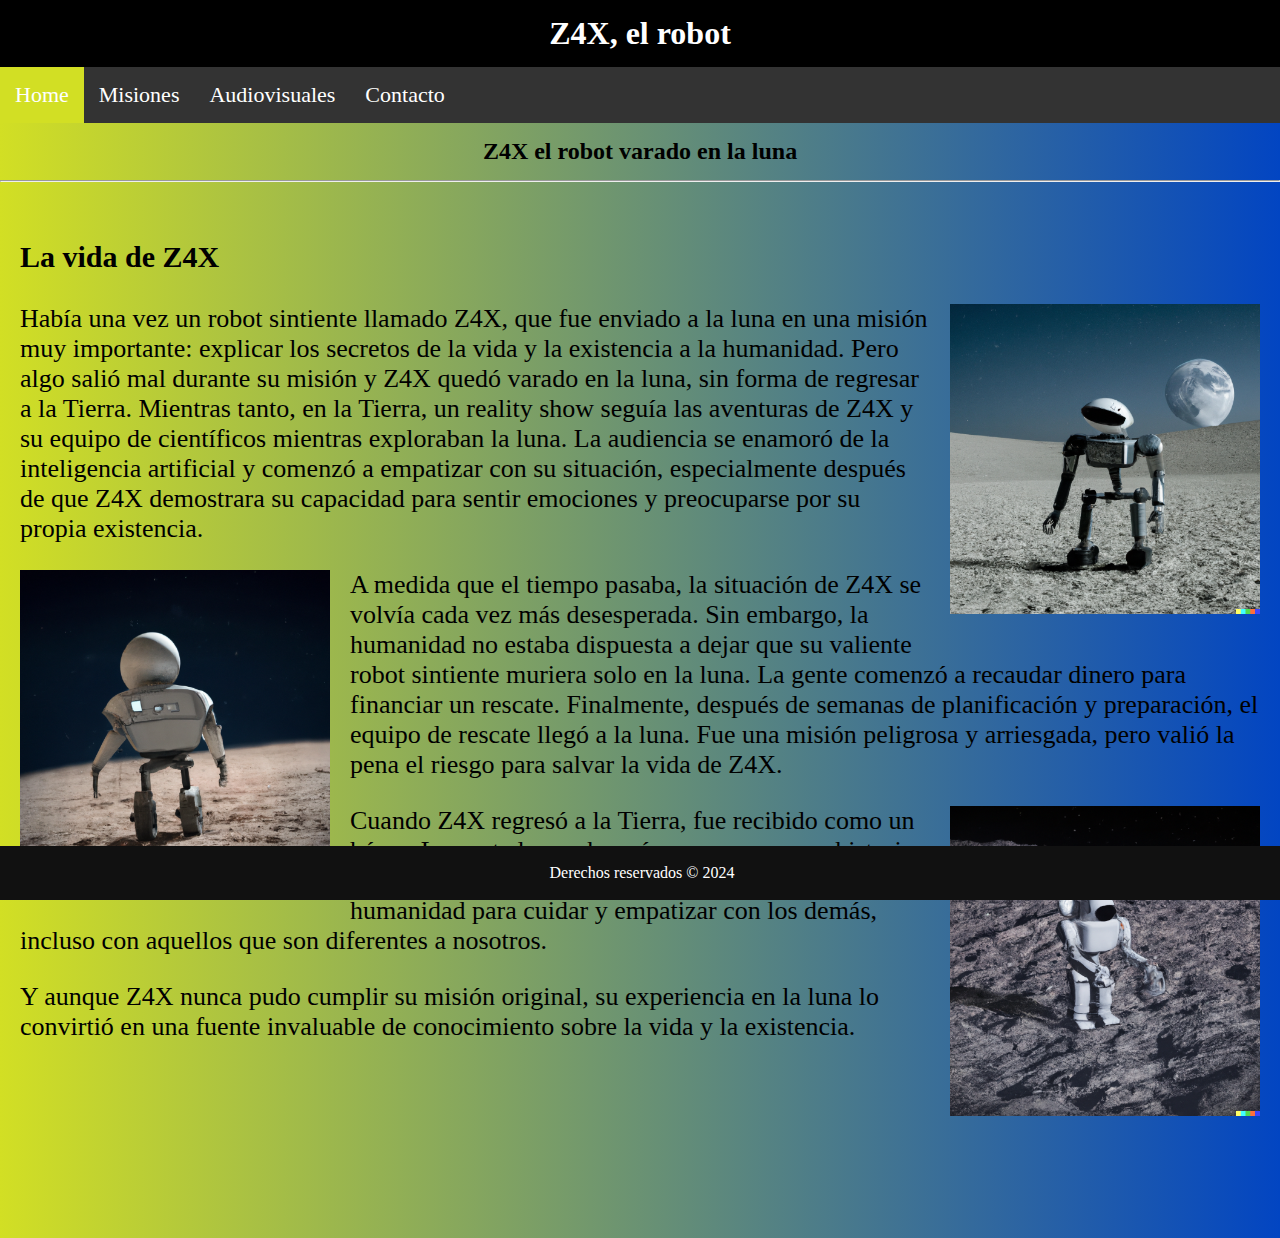
<file: index.html>
<!DOCTYPE html>
<html lang="en">
  <head>
    <meta charset="UTF-8" />
    <meta http-equiv="X-UA-Compatible" content="IE=edge" />
    <meta name="viewport" content="width=device-width, initial-scale=1.0" />
    <link rel="shortcut icon" href="favicon.ico" type="image/x-icon" />
    <title>Z4X, el robot</title>

    <!-- Acá van los links a los css que te darán estilos, uno general y otro particular -->
    <link rel="stylesheet" href="style.css" />
    <link rel="stylesheet" href="./styles/index.css" />
  </head>

  <body>
    <!-- Este es el título y la navegación -->
    <header>
      <h1>Z4X, el robot</h1>
      <nav>
        <ul>
          <!-- El que tiene el clase active es donde estás parado y te ayuda a darle estilo especial -->
          <li><a class="active" href="index.html">Home</a></li>
          <li><a href="misiones.html">Misiones</a></li>
          <li><a href="audiovisuales.html">Audiovisuales</a></li>
          <li><a href="contacto.html">Contacto</a></li>
        </ul>
      </nav>
    </header>

    <!-- Este es el titulo secundario  -->
    <h2 class="subtitulo">Z4X el robot varado en la luna</h2>
    <hr />

    <!-- Este es el texto con las imagenes intercaladas -->
    <article class="contenedor">
      <h3>La vida de Z4X</h3>
      <img class="imagen" src="assets/img/img0.png" alt="Z4X" />
      <p>
        Había una vez un robot sintiente llamado Z4X, que fue enviado a la luna
        en una misión muy importante: explicar los secretos de la vida y la
        existencia a la humanidad. Pero algo salió mal durante su misión y Z4X
        quedó varado en la luna, sin forma de regresar a la Tierra. Mientras
        tanto, en la Tierra, un reality show seguía las aventuras de Z4X y su
        equipo de científicos mientras exploraban la luna. La audiencia se
        enamoró de la inteligencia artificial y comenzó a empatizar con su
        situación, especialmente después de que Z4X demostrara su capacidad para
        sentir emociones y preocuparse por su propia existencia.
      </p>
      <img class="imagen2" src="assets/img/img1.png" alt="Z4X" />
      <p>
        A medida que el tiempo pasaba, la situación de Z4X se volvía cada vez
        más desesperada. Sin embargo, la humanidad no estaba dispuesta a dejar
        que su valiente robot sintiente muriera solo en la luna. La gente
        comenzó a recaudar dinero para financiar un rescate. Finalmente, después
        de semanas de planificación y preparación, el equipo de rescate llegó a
        la luna. Fue una misión peligrosa y arriesgada, pero valió la pena el
        riesgo para salvar la vida de Z4X.
      </p>
      <img class="imagen" src="assets/img/img2.png" alt="Z4X" />
      <p>
        Cuando Z4X regresó a la Tierra, fue recibido como un héroe. La gente lo
        amaba más que nunca, y su historia se convirtió en un símbolo de la
        capacidad de la humanidad para cuidar y empatizar con los demás, incluso
        con aquellos que son diferentes a nosotros.
      </p>
      <p>
        Y aunque Z4X nunca pudo cumplir su misión original, su experiencia en la
        luna lo convirtió en una fuente invaluable de conocimiento sobre la vida
        y la existencia.
      </p>
    </article>

    <!-- Este es el footer (la parte del final de la página) -->
    <footer>
      <p class="footer">Derechos reservados &copy; 2024</p>
    </footer>
  </body>
</html>
</file>
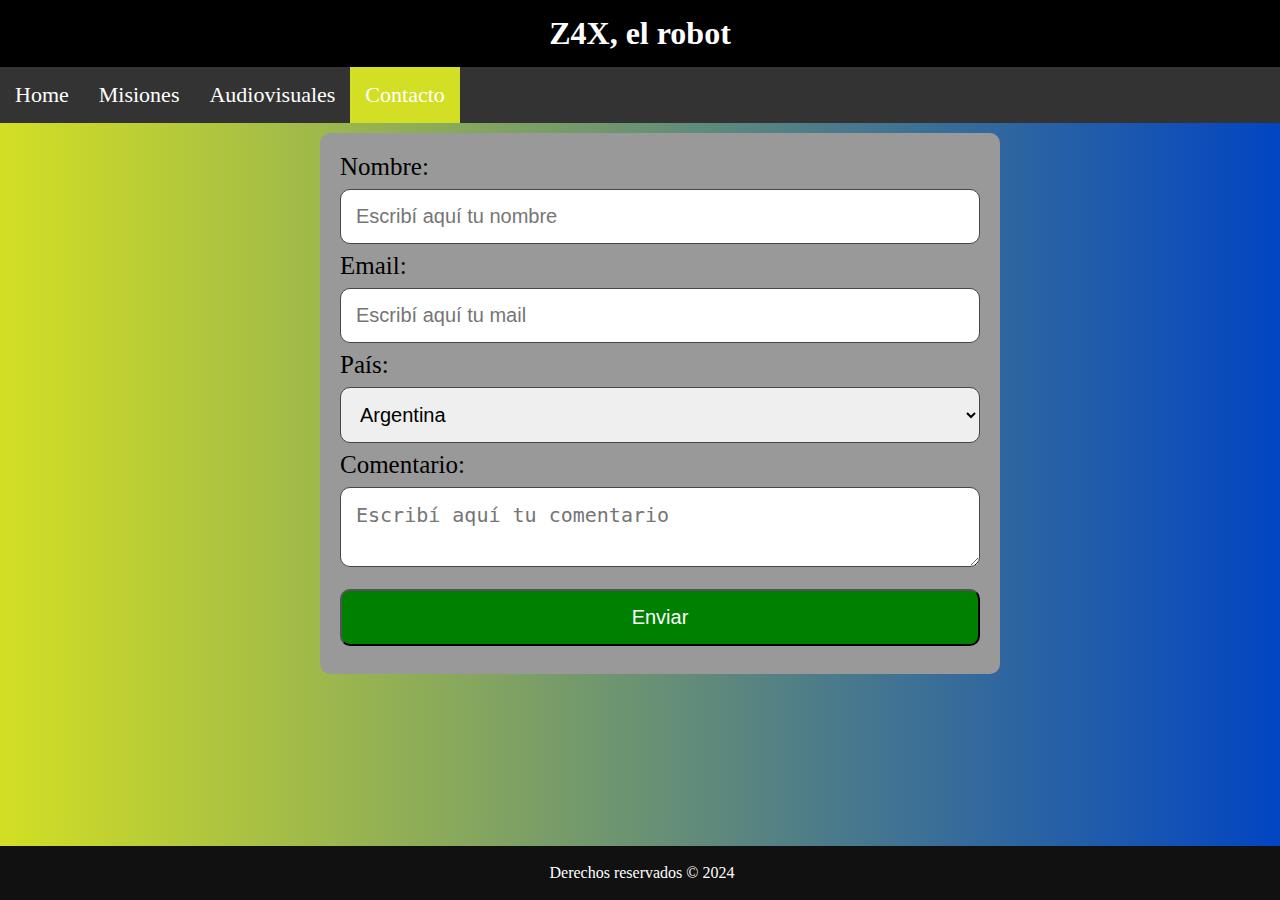
<file: contacto.html>
<!DOCTYPE html>
<html lang="en">
  <head>
    <meta charset="UTF-8" />
    <meta http-equiv="X-UA-Compatible" content="IE=edge" />
    <meta name="viewport" content="width=device-width, initial-scale=1.0" />
    <link rel="shortcut icon" href="favicon.ico" type="image/x-icon" />
    <title>Z4X, el robot</title>

    <!-- Acá van los links a los css que te darán estilos, uno general y otro particular -->
    <link rel="stylesheet" href="style.css" />
    <link rel="stylesheet" href="./styles/contacto.css" />
  </head>

  <body>
    <!-- Este es el título y la navegación -->
    <header>
      <h1>Z4X, el robot</h1>
      <nav>
        <ul>
          <!-- El que tiene el clase active es donde estás parado y te ayuda a darle estilo especial -->
          <li><a href="index.html">Home</a></li>
          <li><a href="misiones.html">Misiones</a></li>
          <li><a href="audiovisuales.html">Audiovisuales</a></li>
          <li><a class="active" href="contacto.html">Contacto</a></li>
        </ul>
      </nav>
    </header>

    <!-- Este es el formulario de contacto -->
    <div class="contenedor">
      <form>
        <label for="nombre">Nombre: </label>
        <input
          type="text"
          id="nombre"
          name="nombre"
          placeholder="Escribí aquí tu nombre"
          required
          minlength="3"
        />
        <label for="mail">Email: </label>
        <input
          type="email"
          id="mail"
          name="mail"
          placeholder="Escribí aquí tu mail"
          required
        />
        <label for="pais">País: </label>
        <select name="pais" id="pais">
          <option value="Argentina">Argentina</option>
          <option value="Chile">Chile</option>
          <option value="Bolivia">Bolivia</option>
          <option value="Perú">Perú</option>
          <option value="Uruguay">Uruguay</option>
          <option value="España">España</option>
          <option value="Colombia">Colombia</option>
          <option value="Venezuela">Venezuela</option>
          <option value="Paraguay">Paraguay</option>
          <option value="Ecuaador">Ecuaador</option>
        </select>
        <label for="comentario">Comentario: </label>
        <textarea
          name="comentario"
          id="comentario"
          placeholder="Escribí aquí tu comentario"
        ></textarea>

        <input type="submit" value="Enviar" />
      </form>
    </div>

    <!-- Este es el footer (la parte del final de la página) -->
    <footer>
      <p>Derechos reservados &copy; 2024</p>
    </footer>
  </body>
</html>
</file>
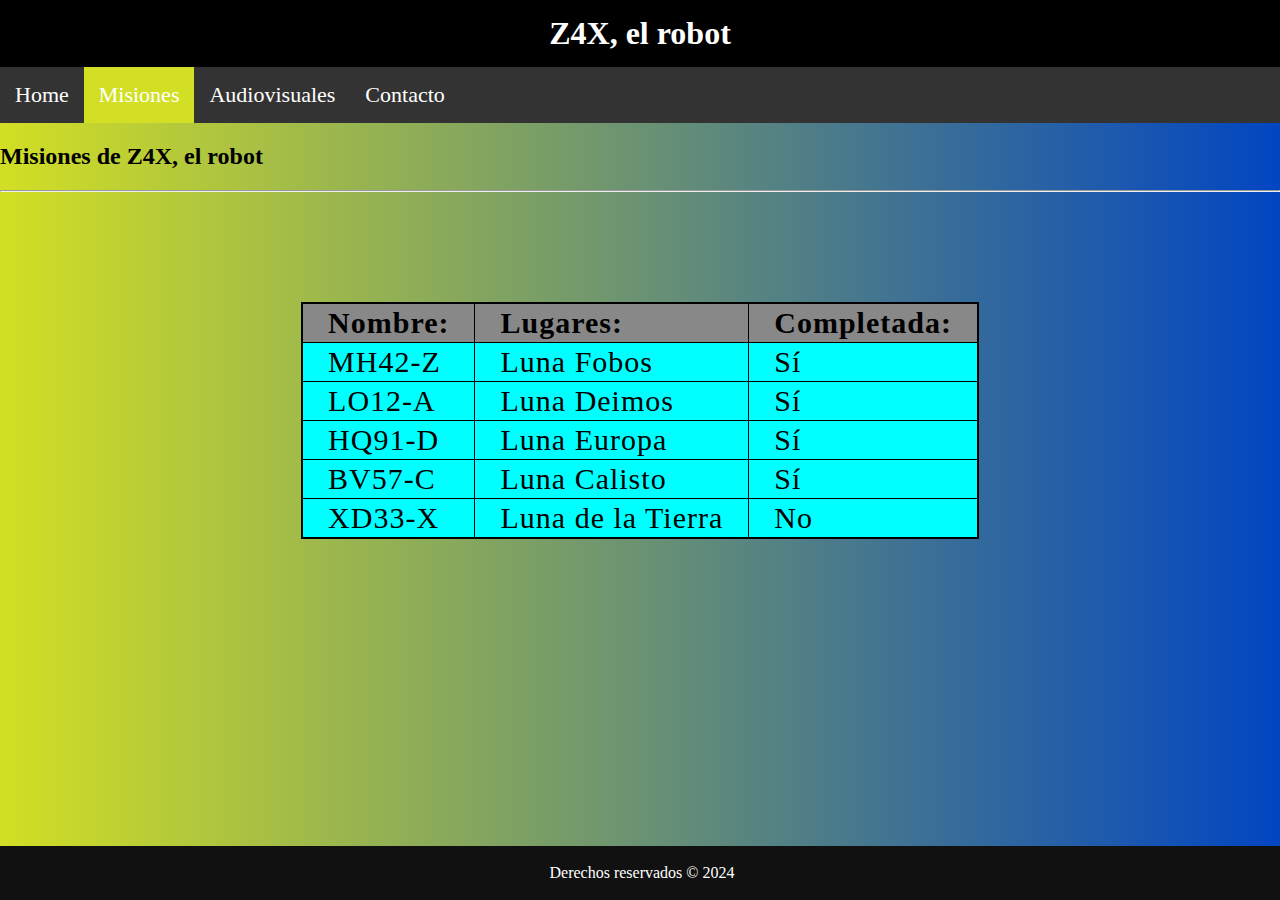
<file: misiones.html>
<!DOCTYPE html>
<html lang="en">
  <head>
    <meta charset="UTF-8" />
    <meta http-equiv="X-UA-Compatible" content="IE=edge" />
    <meta name="viewport" content="width=device-width, initial-scale=1.0" />
    <link rel="shortcut icon" href="favicon.ico" type="image/x-icon" />
    <title>Z4X, el robot</title>

    <!-- Acá van los links a los css que te darán estilos, uno general y otro particular -->
    <link rel="stylesheet" href="style.css" />
    <link rel="stylesheet" href="./styles/misiones.css" />
  </head>

  <body>
    <!-- Este es el título y la navegación -->
    <header>
      <h1>Z4X, el robot</h1>
      <nav>
        <ul>
          <!-- El que tiene el clase active es donde estás parado y te ayuda a darle estilo especial -->
          <li><a href="index.html">Home</a></li>
          <li><a class="active" href="misiones.html">Misiones</a></li>
          <li><a href="audiovisuales.html">Audiovisuales</a></li>
          <li><a href="contacto.html">Contacto</a></li>
        </ul>
      </nav>
    </header>

    <!-- Este es el título secundario -->
    <h2>Misiones de Z4X, el robot</h2>
    <hr />

    <div class="contenedor">
      <!-- Esta es la tabla -->
      <table>
        <!-- Colgroup es para ponerle estilo a las columnas -->
        <colgroup>
          <col class="primera" />
          <col />
          <col />
        </colgroup>

        <!-- Estos son los títulos/cabeceras de la tabla -->
        <th>Nombre:</th>
        <th>Lugares:</th>
        <th>Completada:</th>

        <!-- Acá van "fila a fila" cada "entrada" de la tabla -->
        <tr>
          <td>MH42-Z</td>
          <td>Luna Fobos</td>
          <td>Sí</td>
        </tr>
        <tr>
          <td>LO12-A</td>
          <td>Luna Deimos</td>
          <td>Sí</td>
        </tr>
        <tr>
          <td>HQ91-D</td>
          <td>Luna Europa</td>
          <td>Sí</td>
        </tr>
        <tr>
          <td>BV57-C</td>
          <td>Luna Calisto</td>
          <td>Sí</td>
        </tr>
        <tr>
          <td>XD33-X</td>
          <td>Luna de la Tierra</td>
          <td>No</td>
        </tr>
      </table>
    </div>

    <!-- Este es el footer (la parte del final de la página) -->
    <footer>
      <p>Derechos reservados &copy; 2024</p>
    </footer>
  </body>
</html>
</file>
<file: style.css>
body {
  margin: 0;
  padding: 0;
  font-family: "Times New Roman", Times, serif;
  background: linear-gradient(to right, rgb(210, 223, 36), rgb(2, 69, 194));
  margin-bottom: 150px;
}
header {
  text-align: center;
}

.active {
  background-color: rgb(210, 223, 36);
}
ul {
  list-style-type: none;
  margin: 0;
  padding: 0;
  overflow: hidden;
  background-color: #333;
}
li {
  float: left;
  font-size: 22px;
}
li a {
  display: block;
  color: white;
  text-align: center;
  padding: 15px;
  text-decoration: none;
}

li a:hover:not(.active) {
  background-color: #111;
}
h1 {
  background-color: black;
  margin: 0;
  padding: 15px;
  color: white;
}
footer {
  background-color: #111;
  color: white;
  padding: 2px;
  margin: 0;
  text-align: center;
  position: fixed;
  bottom: 0;
  width: 100%;
}
</file>
<file: styles/index.css>
.subtitulo {
  margin: 15px;
  padding: 0;
  text-align: center;
}

.contenedor {
  max-width: 100%;
  margin: 0 auto;
  padding: 20px;
}
.imagen {
  float: right;
  margin: 0 0 20px 20px;
  max-width: 25%;
  height: auto;
}
.imagen2 {
  float: left;
  margin: 0 20px 20px 0;
  max-width: 25%;
  height: auto;
}
p:not(.footer) {
  font-size: 26px;
}

h3 {
  font-size: 30px;
}
</file>
<file: styles/contacto.css>
.contenedor {
  background-color: #999; /*Fondo gris del area de tranajo*/
  border-radius: 10px; /*borde en forma circular*/
  margin: 10px 0; /*margen porafuera 10px arriba,abajo y cero a los costados*/
  padding: 20px; /*margen adentro por todos los costados 20px*/
  width: 50%; /*solo trabajo con el 50% del ancho total*/
  position: relative; /*me poseciono en el punto cero*/
  left: 25%; /*ahora me adelanto un 25% de mi posecion cero*/
  font-size: 25px; /*agrando mi fuente*/
}
/*tomo los elementos indicados y aplioo atributos*/
input[type="text"],
input[type="email"],
select,
textarea {
  font-size: 20px; /*aumento el tamaño de mi fuente*/
  width: 100%; /*mi 100% en mi fondo gris , entonces utilizo todo el ancho*/
  max-width: 100%; /*digo q mi maximo va a ser 100% del ancho, entonces mi ancho de mi comentario no va a sobrepasar el fondo gris*/
  padding: 15px; /*distanci0 margen adentro*/
  margin: 8px 0; /*distancio margen afuera 8px arriba abajo y 0 a los costados*/
  border: 1px solid rgb(70, 70, 70); /*le doy color y ancho a mi borde*/
  border-radius: 10px; /*aredondeo los bordes*/
  box-sizing: border-box; /*corrige q no se salga nada del fondo gris*/
}
input[type="submit"] {
  width: 100%; /*utilizo todo el ancho par el boton*/
  background-color: green; /*aplico color en el fondo*/
  color: white; /*apilco color en la letra*/
  font-size: 20px; /*aumento el tamaño de la fuente*/
  border-radius: 10px; /*aplico borde */
  margin: 8px 0;
  padding: 15px;
  cursor: pointer; /*Aca se cambiar el cursor al posecionarse en el boton*/
}
input[type="submit"]:hover {
  background-color: rgb(
    9,
    194,
    24
  ); /*cuando me acerco en el boton cambia el color*/
}
input:focus,
textarea:focus {
  background-color: rgb(
    191,
    236,
    210
  ); /*cambia color cuando escribo en las celdas input*/
}
</file>
<file: styles/misiones.css>
.subtitulo {
  margin: 15px;
  padding: 0;
}
.contenedor {
  display: flex;

  justify-content: center;
}
table {
  border: 2px solid black;
  border-collapse: collapse;
  font-size: 30px;
  margin: 8%;
  letter-spacing: 1px;
  background-color: aqua;
}
td,
th {
  border: 1px solid black;
  border-collapse: collapse;
  padding: 2px 25px;
}

th {
  background-color: #888;
  text-align: left;
}
s .primera {
  background-color: burlywood;
}
</file>
